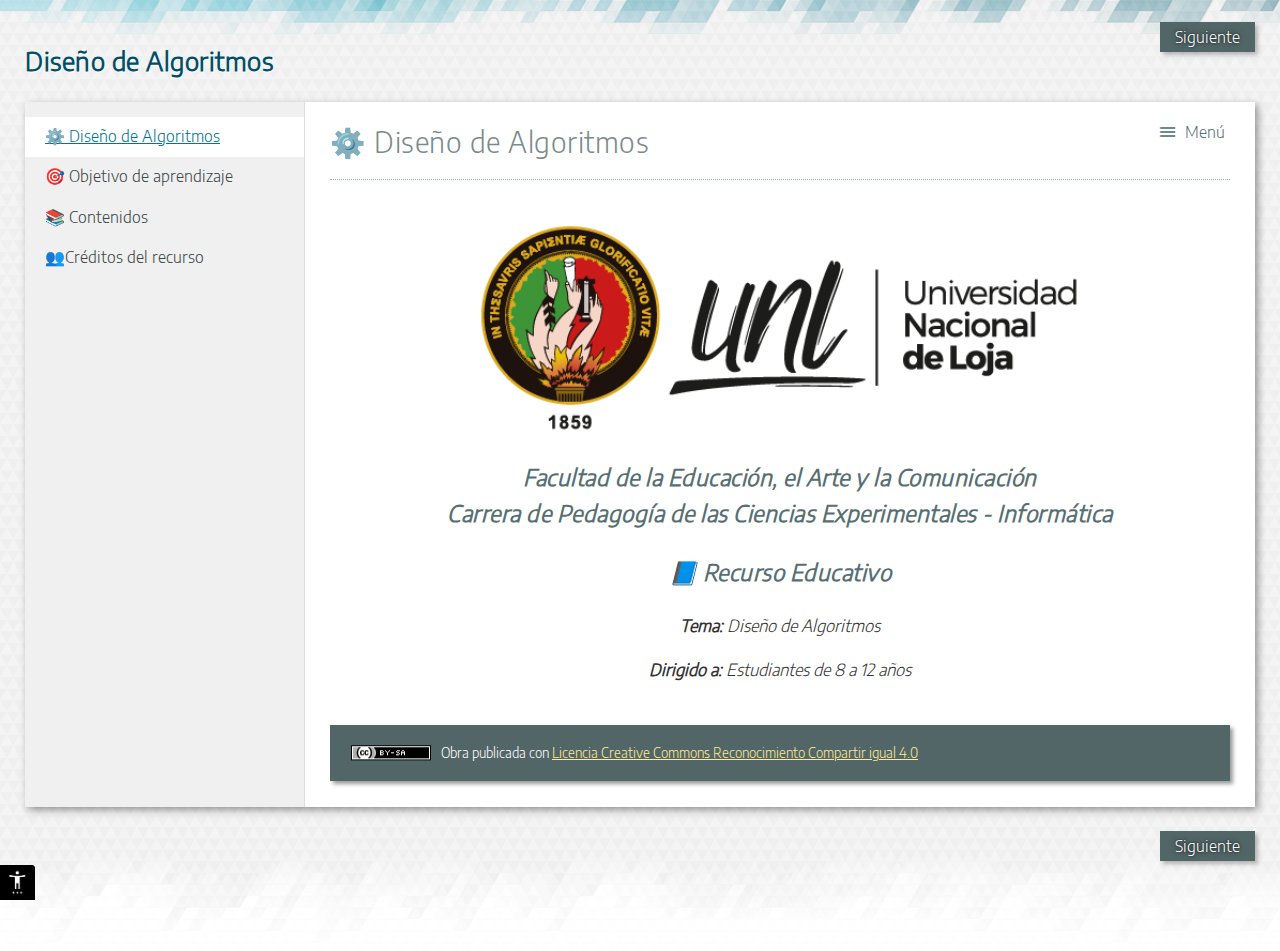
<file: index.html>
<!doctype html>
<html lang="es">
<head>
<link rel="stylesheet" type="text/css" href="base.css" />
<link rel="stylesheet" type="text/css" href="content.css" />
<link rel="stylesheet" type="text/css" href="nav.css" />
<meta http-equiv="content-type" content="text/html;  charset=utf-8" />
<title>⚙️ Diseño de Algoritmos | Diseño de Algoritmos </title>
<link rel="shortcut icon" href="favicon.ico" type="image/x-icon" />
<meta name="author" content="Carlos Guadalima, Jordy Patricio, Ronaldo Piedra" />
<link rel="license" type="text/html" href="http://creativecommons.org/licenses/by-sa/4.0/" />
<meta name="generator" content="eXeLearning 2.9 - exelearning.net" />
<!--[if lt IE 9]><script type="text/javascript" src="exe_html5.js"></script><![endif]-->
<script type="text/javascript" src="exe_jquery.js"></script>
<script type="text/javascript" src="common_i18n.js"></script>
<script type="text/javascript" src="common.js"></script>
<meta name="viewport" content="width=device-width, initial-scale=1" />
</head>
<body class="exe-web-site exe-atools" id="exe-node-19"><script type="text/javascript">document.body.className+=" js"</script>
<div id="content">
<p id="skipNav"><a href="#main" class="sr-av">Saltar la navegación</a></p>
<header id="header" ><div id="headerContent">Diseño de Algoritmos</div></header>
<nav id="siteNav">
<ul>
   <li id="active"><a href="index.html" class="active daddy main-node">⚙️ Diseño de Algoritmos</a></li>
   <li><a href="__objetivo_de_aprendizaje.html" class="no-ch">🎯  Objetivo de aprendizaje</a></li>
   <li><a href="__contenidos.html" class="no-ch">📚  Contenidos</a></li>
   <li><a href="crditos_del_recurso.html" class="no-ch">👥Créditos del recurso</a></li>
</ul>
</nav>
<div id='topPagination'>
<nav class="pagination noprt">
<a href="__objetivo_de_aprendizaje.html" class="next"><span>Siguiente<span> &raquo;</span></span></a>
</nav>
</div>
<div id="main-wrapper">
<section id="main">
<header id="nodeDecoration"><h1 id="nodeTitle">⚙️ Diseño de Algoritmos</h1></header>
<article class="iDevice_wrapper textIdevice" id="id147">
<div class="iDevice emphasis0" >
<div id="ta147_127_2" class="block iDevice_content">
<div class="exe-text"><p><img src="logo_negro.png" alt="unl" title="unl" width="670" height="214" style="display: block; margin-left: auto; margin-right: auto;" /></p>
<h3 style="text-align: center;"><em><strong>Facultad de la Educación, el Arte y la Comunicación</strong></em><br /><em><strong>Carrera de Pedagogía de las Ciencias Experimentales - Informática</strong></em></h3>
<h3 style="text-align: center;"><em>📘 <strong>Recurso Educativo</strong></em></h3>
<p style="text-align: center;"><em><strong>Tema:</strong> Diseño de Algoritmos</em></p>
<p style="text-align: center;"><em><strong>Dirigido a:</strong> Estudiantes de 8 a 12 años</em></p>
<p></p></div>
</div>
</div>
</article>
<div id="packageLicense" class="cc cc-by-sa">
<p><span>Obra publicada con</span> <a rel="license" href="http://creativecommons.org/licenses/by-sa/4.0/">Licencia Creative Commons Reconocimiento Compartir igual 4.0</a></p>
</div>
</section>
</div>
<div id='bottomPagination'>
<nav class="pagination noprt">
<a href="__objetivo_de_aprendizaje.html" class="next"><span>Siguiente<span> &raquo;</span></span></a>
</nav>
</div>
</div>
<script type="text/javascript" src="_intef_js.js"></script></body></html>
</file>
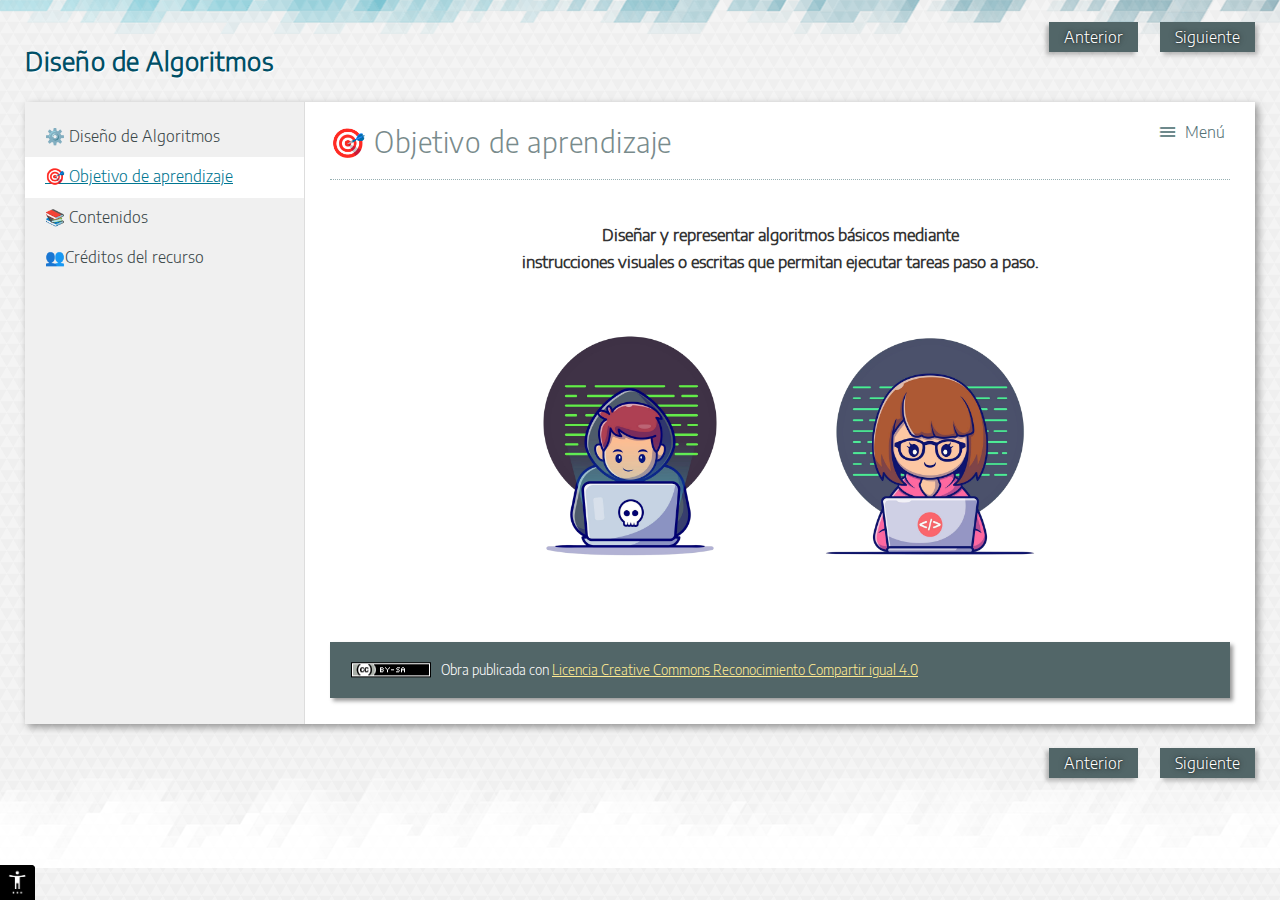
<file: __objetivo_de_aprendizaje.html>
<!doctype html>
<html lang="es">
<head>
<link rel="stylesheet" type="text/css" href="base.css" />
<link rel="stylesheet" type="text/css" href="content.css" />
<link rel="stylesheet" type="text/css" href="nav.css" />
<meta http-equiv="content-type" content="text/html;  charset=utf-8" />
<title>🎯  Objetivo de aprendizaje | Diseño de Algoritmos </title>
<link rel="shortcut icon" href="favicon.ico" type="image/x-icon" />
<meta name="author" content="Carlos Guadalima, Jordy Patricio, Ronaldo Piedra" />
<link rel="license" type="text/html" href="http://creativecommons.org/licenses/by-sa/4.0/" />
<meta name="generator" content="eXeLearning 2.9 - exelearning.net" />
<!--[if lt IE 9]><script type="text/javascript" src="exe_html5.js"></script><![endif]-->
<script type="text/javascript" src="exe_jquery.js"></script>
<script type="text/javascript" src="common_i18n.js"></script>
<script type="text/javascript" src="common.js"></script>
<meta name="viewport" content="width=device-width, initial-scale=1" />
</head>
<body class="exe-web-site exe-atools" id="exe-node-20"><script type="text/javascript">document.body.className+=" js"</script>
<div id="content">
<p id="skipNav"><a href="#main" class="sr-av">Saltar la navegación</a></p>
<header id="header" ><div id="headerContent">Diseño de Algoritmos</div></header>
<nav id="siteNav">
<ul>
   <li><a href="index.html" class="daddy main-node">⚙️ Diseño de Algoritmos</a></li>
   <li id="active"><a href="__objetivo_de_aprendizaje.html" class="active no-ch">🎯  Objetivo de aprendizaje</a></li>
   <li><a href="__contenidos.html" class="no-ch">📚  Contenidos</a></li>
   <li><a href="crditos_del_recurso.html" class="no-ch">👥Créditos del recurso</a></li>
</ul>
</nav>
<div id='topPagination'>
<nav class="pagination noprt">
<a href="index.html" class="prev"><span><span>&laquo; </span>Anterior</span></a> <span class="sep">| </span><a href="__contenidos.html" class="next"><span>Siguiente<span> &raquo;</span></span></a>
</nav>
</div>
<div id="main-wrapper">
<section id="main">
<header id="nodeDecoration"><h1 id="nodeTitle">🎯  Objetivo de aprendizaje</h1></header>
<article class="iDevice_wrapper textIdevice" id="id127">
<div class="iDevice emphasis0" >
<div id="ta127_128_2" class="block iDevice_content">
<div class="exe-text"><p style="text-align: center;"><strong>Diseñar y representar algoritmos básicos mediante <br />instrucciones visuales o escritas que permitan ejecutar tareas paso a paso.</strong></p>
<p style="text-align: center;"><img src="Nino.png" alt="" width="300" height="300" /><img src="Nina.png" alt="" width="300" height="300" /></p></div>
</div>
</div>
</article>
<div id="packageLicense" class="cc cc-by-sa">
<p><span>Obra publicada con</span> <a rel="license" href="http://creativecommons.org/licenses/by-sa/4.0/">Licencia Creative Commons Reconocimiento Compartir igual 4.0</a></p>
</div>
</section>
</div>
<div id='bottomPagination'>
<nav class="pagination noprt">
<a href="index.html" class="prev"><span><span>&laquo; </span>Anterior</span></a> <span class="sep">| </span><a href="__contenidos.html" class="next"><span>Siguiente<span> &raquo;</span></span></a>
</nav>
</div>
</div>
<script type="text/javascript" src="_intef_js.js"></script></body></html>
</file>
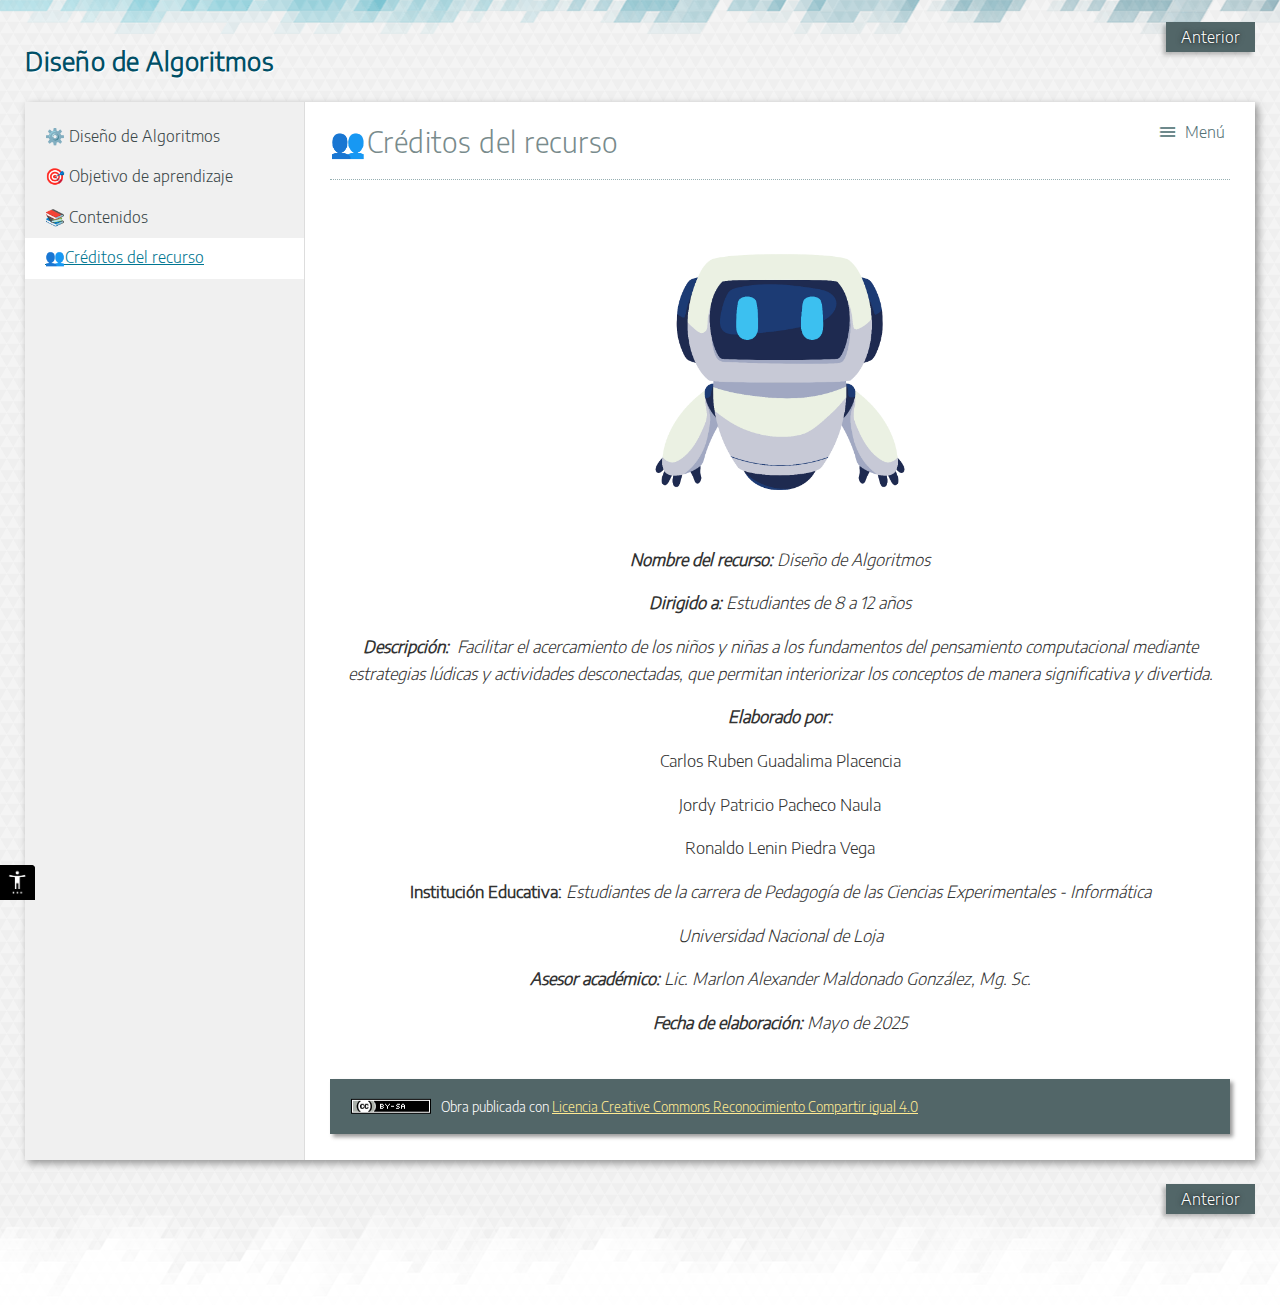
<file: crditos_del_recurso.html>
<!doctype html>
<html lang="es">
<head>
<link rel="stylesheet" type="text/css" href="base.css" />
<link rel="stylesheet" type="text/css" href="content.css" />
<link rel="stylesheet" type="text/css" href="nav.css" />
<meta http-equiv="content-type" content="text/html;  charset=utf-8" />
<title>👥Créditos del recurso | Diseño de Algoritmos </title>
<link rel="shortcut icon" href="favicon.ico" type="image/x-icon" />
<meta name="author" content="Carlos Guadalima, Jordy Patricio, Ronaldo Piedra" />
<link rel="license" type="text/html" href="http://creativecommons.org/licenses/by-sa/4.0/" />
<meta name="generator" content="eXeLearning 2.9 - exelearning.net" />
<!--[if lt IE 9]><script type="text/javascript" src="exe_html5.js"></script><![endif]-->
<script type="text/javascript" src="exe_jquery.js"></script>
<script type="text/javascript" src="common_i18n.js"></script>
<script type="text/javascript" src="common.js"></script>
<meta name="viewport" content="width=device-width, initial-scale=1" />
</head>
<body class="exe-web-site exe-atools" id="exe-node-36"><script type="text/javascript">document.body.className+=" js"</script>
<div id="content">
<p id="skipNav"><a href="#main" class="sr-av">Saltar la navegación</a></p>
<header id="header" ><div id="headerContent">Diseño de Algoritmos</div></header>
<nav id="siteNav">
<ul>
   <li><a href="index.html" class="daddy main-node">⚙️ Diseño de Algoritmos</a></li>
   <li><a href="__objetivo_de_aprendizaje.html" class="no-ch">🎯  Objetivo de aprendizaje</a></li>
   <li><a href="__contenidos.html" class="no-ch">📚  Contenidos</a></li>
   <li id="active"><a href="crditos_del_recurso.html" class="active no-ch">👥Créditos del recurso</a></li>
</ul>
</nav>
<div id='topPagination'>
<nav class="pagination noprt">
<a href="__contenidos.html" class="prev"><span><span>&laquo; </span>Anterior</span></a>
</nav>
</div>
<div id="main-wrapper">
<section id="main">
<header id="nodeDecoration"><h1 id="nodeTitle">👥Créditos del recurso</h1></header>
<article class="iDevice_wrapper textIdevice" id="id146">
<div class="iDevice emphasis0" >
<div id="ta146_130_2" class="block iDevice_content">
<div class="exe-text"><p style="text-align: center;"><img src="CAPI__SF.png" alt="" width="318" height="300" /></p>
<p style="text-align: center;"><em><strong>Nombre del recurso: </strong>Diseño de Algoritmos</em></p>
<p style="text-align: center;"><em><strong>Dirigido a: </strong></em><em>Estudiantes de 8 a 12 años</em></p>
<p style="text-align: center;"><em><strong>Descripción:  </strong></em><em>Facilitar el acercamiento de los niños y niñas a los fundamentos del pensamiento computacional mediante estrategias lúdicas y actividades desconectadas, que permitan interiorizar los conceptos de manera significativa y divertida.</em></p>
<p style="text-align: center;"><em><strong>Elaborado por:</strong></em></p>
<p style="text-align: center;">Carlos Ruben Guadalima Placencia</p>
<p style="text-align: center;">Jordy Patricio Pacheco Naula</p>
<p style="text-align: center;">Ronaldo Lenin Piedra Vega</p>
<p style="text-align: center;"><strong>Institución Educativa: </strong><em>Estudiantes de la carrera de Pedagogía de las Ciencias Experimentales - Informática</em></p>
<p style="text-align: center;"><em>Universidad Nacional de Loja</em></p>
<p style="text-align: center;"><em><strong>Asesor académico: </strong></em><em>Lic. Marlon Alexander Maldonado González, Mg. Sc.</em></p>
<p style="text-align: center;"><em><strong>Fecha de elaboración: </strong></em><em>Mayo de 2025</em></p></div>
</div>
</div>
</article>
<div id="packageLicense" class="cc cc-by-sa">
<p><span>Obra publicada con</span> <a rel="license" href="http://creativecommons.org/licenses/by-sa/4.0/">Licencia Creative Commons Reconocimiento Compartir igual 4.0</a></p>
</div>
</section>
</div>
<div id='bottomPagination'>
<nav class="pagination noprt">
<a href="__contenidos.html" class="prev"><span><span>&laquo; </span>Anterior</span></a>
</nav>
</div>
</div>
<script type="text/javascript" src="_intef_js.js"></script></body></html>
</file>
<file: base.css>
/*
eXe
Copyright 2004-2006, University of Auckland
Copyright 2004-2007 eXe Project, New Zealand Tertiary Education Commission
base style sheet for all themes
*/
body{margin:0;padding:0 10px 10px 10px;font-family:arial,verdana,helvetica,sans-serif;font-size:.8em}#header{text-align:left;height:50px;padding-left:20px;font-size:2.2em;font-weight:bold}a{text-decoration:none}a:hover,a:focus{text-decoration:underline}img.submit,img.help,img.info,img.gallery{border:0}li{list-style-position:inside}#nodeDecoration{padding:.1em;border-bottom:0;text-align:right}.block,.feedback{display:block;padding-top:.25em;padding-bottom:.25em}.feedback{font-family:times,serif;font-size:120%}.feedback-button p{margin:0}.emphasis0{padding-left:0;margin:0}.iDeviceTitle{font-weight:bold;position:relative;top:-18px}input.feedbackbutton{margin-top:10px;margin-bottom:10px}.popupDiv{background-color:#EDEFF0;border:2px solid #607489;padding:0 4px 4px 4px;margin-left:15px;text-align:left;z-index:99;border-radius:3px}.popupDivLabel{text-align:center;font:message-box;font-weight:bold;color:#fff;cursor:move;margin:0 -4px;background-image:url(popup_bg.gif)}@media print{.feedback{display:block!important}.feedback.iDevice_solution a{text-decoration:none;color:inherit}.iDevice_solution li span{display:none}div.node,article.node{page-break-after:always}.external-iframe{display:none}.external-iframe-src{display:block!important;margin:2em 0;font-size:.95em;text-align:center}#made-with-eXe{display:none}}.external-iframe{border:0}.iDevice a,#siteFooter a,#packageLicense a,.toggle-idevice a{text-decoration:underline}.iDevice a:hover,#siteFooter a:hover,#packageLicense a:hover,.toggle-idevice a:hover{text-decoration:none}.pre-code{background:#112C4A;color:#E7ECF1;font-family:Monaco,Courier,monospace;border-radius:9px;font-size:12px;margin:2em 1em;overflow:auto;padding:20px}.iDevice_content{position:relative;max-width:100%}.exe-epub3 .iDevice_content{position:static}.iDevice_header{background-position:0 50%;background-repeat:no-repeat}.iDevice_header.iDevice_header_noIcon{background-image:none;padding:5px 0}.TrueFalseIdevice label{white-space:nowrap;margin-right:1em;line-height:1.7em}.cloze-activity-form input[type='text']{max-width:calc(100% - .45em)}.exe-dl{margin-bottom:2em;margin-left:1.5em}.exe-dl dt{font-weight:bold}.exe-dl dd{margin:1em 1.5em}.js .exe-dl dt{margin:1.2em 0 0 0}.exe-dl dt a{text-decoration:underline}.exe-dl .icon{font-family:Arial,sans-serif;display:block;width:20px;height:20px;font-size:16px;margin-right:1em;line-height:20px;text-align:center;float:left;border-radius:2px;position:relative}@media all and (min-width:1px){.exe-dl dt a{align-items:center;display:flex;text-decoration:none}.exe-dl .icon{height:18px;line-height:18px;width:18px;padding:1px;font:18px monospace;font-weight:bold;display:flex;justify-content:center;align-items:center}}.exe-dl-toggler{height:20px;margin:1.5em}.exe-dl-toggler a{margin-left:0;font-weight:bold}.js .exe-dl dd{display:none;padding-left:0;margin:1em 1em 1em 37px}.exe-math{display:block;margin:2em 0}.exe-math,.MathJax_Display{text-align:left!important}.exe-math.position-center,.position-center .MathJax_Display,[style*="text-align: center"] .MathJax_Display{text-align:center!important}.exe-math.position-right,.position-right .MathJax_Display,[style*="text-align: right"] .MathJax_Display{text-align:right!important}.js .show-image .exe-math-code,.js .show-code .exe-math-img{display:none}.exe-math-links{font-size:.85em}.exe-math-inline{display:inline;margin:0 .1em!important}.exe-figure{margin:2em 0;max-width:100%}.position-center{margin:2em auto}.position-right{margin:2em 0 2em auto}.float-left{float:left;margin:.5em 1.5em 1em 0}.float-right{float:right;margin:.5em 0 1em 2em}.figcaption{padding-top:.2em}.figcaption.header{padding-top:0;padding-bottom:.2em}.exe-layout-2-cols,.exe-layout-3-cols{width:100%}.exe-layout-2-cols .exe-col{float:left;width:49%}.exe-layout-2-cols .exe-col-1{padding-right:1%}.exe-layout-2-cols .exe-col-2{padding-left:1%}.exe-layout-2-30-70 .exe-col{width:69%}.exe-layout-2-30-70 .exe-col-1{width:29%}.exe-layout-2-70-30 .exe-col{width:29%}.exe-layout-2-70-30 .exe-col-1{width:69%}.exe-layout-3-cols .exe-col{float:left;width:32%}.exe-layout-3-cols .exe-col-1,.exe-layout-3-cols .exe-col-2{padding-right:2%}.exe-block-warning{background:#FCF8E3;color:#796034;border:1px solid #FAEBCC;padding:0 1em;border-radius:4px}p.exe-block-warning{padding:1em}.exe-block-alert{background:#ffc;color:#855000;border:1px solid #FFF099;padding:0 1em;border-radius:4px}p.exe-block-alert{padding:1em}.exe-block-danger{background:#FEF0EF;color:#973C3B;border:1px solid #F3DADD;padding:0 1em;border-radius:4px}p.exe-block-danger{padding:1em}.exe-block-info{background:#E1F1F9;color:#2B627D;border:1px solid #C9EDF4;padding:0 1em;border-radius:4px}p.exe-block-info{padding:1em}.exe-block-success{background:#E5F3E0;color:#336634;border:1px solid #DEEDD1;padding:0 1em;border-radius:4px}p.exe-block-success{padding:1em}.exe-block-warning a{color:#4F360A}.exe-block-alert a{color:#5B2600}.exe-block-danger a{color:#6D1211}.exe-block-info a{color:#063853}.exe-block-success a{color:#093C0A}div.exe-block-warning,div.exe-block-alert,div.exe-block-danger,div.exe-block-info,div.exe-block-success{margin:1em 0}.js a.exe-enlarge{position:relative;display:block}.exe-enlarge-icon{display:none;width:30px;height:30px;position:absolute;top:50%;left:50%;margin:-15px 0 0 -15px;border-radius:15px;background:#333;z-index:10;box-shadow:0 0 7px 0 #DDD}.exe-enlarge-icon b{width:30px;height:30px;line-height:30px;text-align:center;display:block;font-size:1.3em;color:#FFF}.exe-enlarge-icon b:before{content:"+"}.js a.exe-enlarge:hover img,.js a.exe-enlarge:focus img{opacity:.7;filter:alpha(opacity=70)}a.exe-enlarge:hover .exe-enlarge-icon,a.exe-enlarge:focus .exe-enlarge-icon{display:block;*display:none}.exe-clear{overflow:auto}.toggle-idevice,.exe-hidden,.js-required,.js .js-hidden,.exe-mindmap-code{display:none}.js .js-required{display:block}#packageLicense{text-align:center}.js #main .iDevice_hint_title{font-size:1em;margin-top:0;font-weight:normal;*margin-top:1em}.iDevice_hint{margin-bottom:1.5em}.iDevice_hint_title a{background-repeat:no-repeat;background-position:0 50%;padding-left:23px;text-decoration:none}.iDevice_hint_content{padding:0 23px}.iDevice_answer{overflow:hidden;*margin:1.5em 0}.iDevice_answer{overflow:hidden}.iDevice_answer p{margin-top:0}.iDevice_answer-field{width:2.5em;float:left}.js .iDevice_answer-content,.js .iDevice_answer-feedback{padding-left:2.5em}.hidden-idevice .image_text{display:none}abbr[title],acronym[title]{text-decoration:none;border-bottom:1px dotted}.pagination.page-counter{text-align:center}.pagination.noprt .sep{display:none}.pagination.noprt .page-counter{margin-right:20px}#topPagination .page-counter{margin-left:20px;margin-right:0}#skipNav{margin:0;position:absolute;width:100%}.sr-av,.js .js-sr-av,#skipNav a,.exe-hidden-accessible,.js .exe-tooltip-text{position:absolute;overflow:hidden;clip:rect(0 0 0 0);clip:rect(0,0,0,0);height:0}#skipNav a{background:#333;color:#fff;padding:.4em .85em}#skipNav a:active,#skipNav a:focus{position:static;overflow:visible;clip:auto;height:auto}.exe-table{margin:2em auto;max-width:100%;border:1px solid #CCC;border-collapse:collapse;border-spacing:0}.exe-table tr{background:#fff}.exe-table caption{padding:.5em 0;text-align:center;font-style:italic}.exe-table td,.exe-table th{border:1px solid #CCC;margin:0;padding:.5em 1em}.exe-table thead{background:#ddd;color:#000;text-align:left}.exe-table tr:nth-child(2n-1) td,.exe-table tbody tr:nth-child(2n-1) th{background:#F4F4F4}.exe-table tbody tr:nth-child(2n) th{background:#F4F4F4}.exe-table tbody tr:nth-child(2n-1) th{background:#E4E4E4}.exe-table thead+tbody tr:nth-child(2n) th{background:#fff}.exe-table thead+tbody tr:nth-child(2n-1) th{background:#F4F4F4}.exe-table-minimalist{margin:2em auto;border-collapse:collapse}.exe-table-minimalist tr{background:#fff}.exe-table-minimalist thead th{color:#000;padding:.6em 1.5em .6em .8em;border-bottom:2px solid #CCC;text-align:left}.exe-table-minimalist td,.exe-table-minimalist tbody th{border-bottom:1px solid #ccc;color:#555;padding:.5em 1.5em .5em .8em}.exe-table-minimalist tbody tr:hover td,.exe-table-minimalist tbody tr:hover th{color:#222}.exe-table-minimalist tr:nth-child(2n-1) td,.exe-table-minimalist tbody tr:nth-child(2n-1) th{background:#F9F9F9}.exe-table-minimalist caption{text-align:center;font-style:italic;border-bottom:2px solid #CCC;padding:.6em 0}.exe-table-responsive{display:block;overflow-x:auto;border:none}.exe-table-responsive,.exe-table-responsive th,.exe-table-responsive tr,.exe-table-responsive td{width:auto!important}body .qtip{font-size:.85em;line-height:1.5em}.qtip .exe-tooltip-text{position:relative;overflow:auto;clip:auto;height:auto}ol.auto-numbered{counter-reset:item}.auto-numbered ol{counter-reset:item}.auto-numbered li{display:block}.auto-numbered li:before{content:counters(item,".") ".- ";counter-increment:item}.exe-quote-cite cite{display:block;text-align:right;margin-top:-.5em}.exe-link-data{font-size:.8em;margin:0 .2em}.exe-link-data abbr{cursor:help}.styled-qc{font-family:Georgia,serif;font-style:italic;margin:1.5em 2.5em;padding:.25em 3.5em;position:relative}.styled-qc:before{display:block;content:"\201C";font-size:5em;position:absolute;left:0;top:-20px}.js .pbl-task-info{visibility:hidden}.pbl-task-info dt{float:left;font-weight:bold;margin-right:.5em}.pbl-task-info{overflow:hidden;margin:1em 0 1.5em 20px;width:auto;float:right;text-align:right}.pbl-task-info dt{margin:0;float:left;clear:left;width:150px}.pbl-task-info dd{margin:0 0 0 150px;text-align:left;padding-left:.5em}.pbl-task-info dd:after{content:'';display:block;clear:both}.pbl-task-description{clear:both}iframe,object,embed{max-width:100%}img,video{max-width:100%;height:auto}@media all and (max-width:992px){.exe-layout-3-cols .exe-col{float:none;width:100%;padding:0}.exe-layout-3-cols .exe-col .exe-figure{margin:2em auto}}@media all and (max-width:780px){.styled-qc{margin:1.5em .5em}.exe-layout-2-cols .exe-col{float:none;width:100%;padding:0}.exe-layout-2-cols .exe-col .exe-figure{margin:2em auto}}#exe-client-search-form{text-align:right;margin-bottom:2em}#exe-client-search-form p{margin:0}#exe-client-search-text{border:1px solid #ddd;padding:5px 10px;width:250px;max-width:60%}#exe-client-search-submit{border:1px solid #ddd;padding:5px 10px;background:#ddd;margin-left:-.4em;color:#333}.exe-client-search-results #nodeTitle,.exe-client-search-results .iDevice_wrapper,#exe-client-search-results,#exe-client-search-reset{display:none}.exe-client-search-results #exe-client-search-results{display:block}.exe-client-search-results #exe-client-search-reset{display:inline;line-height:2em}#exe-client-search-results p{margin-top:1.5em}#exe-client-search-results ul{margin:1.5em 1.5em 3em 1.5em;padding:0;list-style:none}#main #exe-client-search-results li{list-style-image:none;margin-bottom:1.5em}#exe-client-search-results a{font-size:1.15em}.exe-client-search-result{background:yellow}.exe-client-search-read-more{font-size:.7em;margin-left:.2em}#exe-client-search-reset{margin-left:.5em}@media all and (max-width:700px){#exe-client-search-form{text-align:center}}@media all and (max-width:600px){.exe-client-search-results #exe-client-search-reset{display:block;margin:1em 0 0 0}}#made-with-eXe{margin:0;position:fixed;bottom:0;right:0}#made-with-eXe a{text-decoration:none;box-shadow:rgba(0,0,0,0.35) 0 5px 15px;border-top-left-radius:4px;color:#222;font-size:11px;font-family:Arial,sans-serif;line-height:35px;width:35px;height:35px;background:#fff url(exe_powered_logo.png) no-repeat 0 50%;display:block;background-size:auto 23px;text-decoration:none;transition:.5s;opacity:.8}#made-with-eXe span{padding-left:35px;padding-right:5px}#made-with-eXe span span{position:absolute;overflow:hidden;clip:rect(0 0 0 0);clip:rect(0,0,0,0);height:0}#made-with-eXe a:hover{width:auto;padding:0 5px;background-position:5px 50%;opacity:1}
</file>
<file: content.css>
/* vietnamese */
@font-face {
  font-family: 'Encode Sans';
  font-style: normal;
  font-weight: 300;
  src: local('Encode Sans Light'), local('EncodeSans-Light'), url(EncodeSans-Light_vietnamese.woff2) format('woff2');
  unicode-range: U+0102-0103, U+0110-0111, U+1EA0-1EF9, U+20AB;
}
/* latin-ext */
@font-face {
  font-family: 'Encode Sans';
  font-style: normal;
  font-weight: 300;
  src: local('Encode Sans Light'), local('EncodeSans-Light'), url(EncodeSans-Light_latin-ext.woff2) format('woff2');
  unicode-range: U+0100-024F, U+0259, U+1E00-1EFF, U+2020, U+20A0-20AB, U+20AD-20CF, U+2113, U+2C60-2C7F, U+A720-A7FF;
}
/* latin */
@font-face {
  font-family: 'Encode Sans';
  font-style: normal;
  font-weight: 300;
  src: local('Encode Sans Light'), local('EncodeSans-Light'), url(EncodeSans-Light_latin.woff2) format('woff2');
  unicode-range: U+0000-00FF, U+0131, U+0152-0153, U+02BB-02BC, U+02C6, U+02DA, U+02DC, U+2000-206F, U+2074, U+20AC, U+2122, U+2191, U+2193, U+2212, U+2215, U+FEFF, U+FFFD;
}

html,body{min-height:100%}
html{padding:0}
body{font:1.05em/1.6 "Encode Sans",Arial,Helvetica,sans-serif;padding:20px;margin:0;text-align:left;color:#333;background:#fff}
input,select,textarea,.feedback{font-family:"Encode Sans",​Arial,Helvetica,sans-serif;font-size:1em}
.pre-code,.highlighted-code{font-family:"Encode Sans",​Arial,Helvetica,sans-serif;font-size:.9em;border-radius:0}
a{color:#007691}
/* Header is also in single page */
#header h1{margin:0;font-size:1em;color:#004F66}
#header,#emptyHeader,#nodeDecoration{height:auto;font-size:1em;text-align:left;letter-spacing:.5px;padding:26px 35px 34px 20px;border:1px solid #ddd;margin-bottom:0;background:url(_intef_title_bg.png) no-repeat 50% bottom}
.exe-single-page #header{font-size:1.55em}
#nodeTitle{font-size:1.55em;margin:0;color:#004F66}
#header h1,#nodeTitle{text-shadow:0 0 8px rgba(255,255,255,.6),0 0 5px rgba(255,255,255,.6),0 0 2px rgba(255,255,255,.9)}
/* .nodeTitle when single page */
.nodeTitle{padding:25px 0;border-bottom:1px dotted #97afb2;margin:25px 0 0 0;color:#3a4749;letter-spacing:.5px;font-size:1.5em}
h2{font-size:1.4em;color:#007691;letter-spacing:.5px;font-weight:normal}
h3{font-size:1.35em;color:#576F72;letter-spacing:.5px;font-weight:normal}
p{margin:1em 0}
ol,ul{color:#3a4749}
#main{height:auto!important;height:300px;min-height:300px}
#main h4{font-size:1.2em}
#main h5{font-size:1.1em}
.iDevice{margin:25px 0}

/* iDevice icons */
.iDevice_header{background:url(icon_exe.png) no-repeat 0 bottom;padding-left:75px;position:relative}
.hidden-idevice .iDevice_header{background-color:#f5f7f8;padding-left:65px;box-shadow:rgba(0, 0, 0, 0.3) 3px 3px 4px}
.iDevice_header.iDevice_header_noIcon{padding:0}
.hidden-idevice .iDevice_header.iDevice_header_noIcon{padding-left:20px}

.activityIdevice .iDevice_header{background-image:url(icon_gears.png)}
.readingIdevice .iDevice_header{background-image:url(icon_knowledge.png)}
.CasestudyIdevice .iDevice_header{background-image:url(icon_teacher_screen.png)}
.FileAttachIdeviceInc .iDevice_header{background-image:url(icon_atom.png)}
.GalleryIdevice .iDevice_header{background-image:url(icon_camera.png)}
.objectivesIdevice .iDevice_header{background-image:url(icon_award.png)}
.ReflectionIdevice .iDevice_header{background-image:url(icon_think.png)}
.preknowledgeIdevice .iDevice_header{background-image:url(icon_bulb.png)}

/* Interactive activities */
.ListaIdevice .iDevice_header,
.QuizTestIdevice .iDevice_header,
.MultichoiceIdevice .iDevice_header,
.TrueFalseIdevice .iDevice_header,
.MultiSelectIdevice .iDevice_header,
.ClozeIdevice .iDevice_header,
.ScrambledListIdevice .iDevice_header{background-image:url(icon_list.png)}

/* iDevice title */
.iDeviceTitle{font-size:1.4em;display:inline;font-weight:normal;vertical-align:top;top:0;color:#007691;line-height:60px;padding-right:25px;letter-spacing:.5px}
.hidden-idevice .iDeviceTitle{color:#526668}

.iDevice_content{overflow:auto}
/* iDevice content */
.iDevice_inner{padding:10px 20px;background:#f5f7f8;box-shadow:rgba(0, 0, 0, 0.3) 3px 3px 4px}

#siteFooter{font-size:.95em;margin:25px 0}
#siteFooter a{color:#DB0B00}
#lbOverlay{background-color:#e2e2e2}
#lbOuterContainer{border-color:#ddd}
.ExternalUrlIdevice iframe{border:none}
/* Lightbox */
.exeImageGallery{width:100%}
/* base.css */
.block,.feedback{padding:0}
li{list-style-position:outside}
#wikipedia-content ul li{list-style-image:none;margin-bottom:auto}
/* Form buttons */
.iDevice_inner input[type=submit],.feedbackbutton{background:#007691;border:0;padding:4px 10px;color:#fff;margin-bottom:1em}
.iDevice_inner input[type=submit]:hover,.feedbackbutton:hover,.iDevice_inner input[type=submit]:focus,.feedbackbutton:focus{background:#3a4749}
/* Hide/Show iDevice */
.toggle-idevice{text-align:right;display:block;margin-right:13px}
.iDevice_header .toggle-idevice{position:absolute;right:13px;bottom:13px;margin:0}
.toggle-idevice a{display:inline-block;width:20px;height:20px;background:url(_intef_icons.png) no-repeat 0 -20px}
.toggle-idevice .show-idevice{background-position:0 0}
.toggle-idevice span,#printNode a span{position:absolute;overflow:hidden;clip:rect(0,0,0,0);height:0}
/* eXe < 2.1 */
.iDevice a,#siteFooter a,#packageLicense a,.toggle-idevice a{text-decoration:underline}
.iDevice a:hover,#siteFooter a:hover,#packageLicense a:hover,.toggle-idevice a:hover{text-decoration:none}
/* Licenses */
#packageLicense{text-align:left;font-size:.8em;padding:0 20px;color:#FFF;line-height:1em;margin:0 0 25px 0;background:#526668;border:1px solid #526668;box-shadow:rgba(0, 0, 0, 0.4) 3px 3px 4px}
#packageLicense p{margin:20px 0}
#packageLicense a{color:#FFEA92;text-decoration:underline}
#packageLicense.propietary{position:absolute;overflow:hidden;clip:rect(0,0,0,0);height:0}
#packageLicense.cc{padding:0 20px 0 110px;background:#526668 url(_intef_licenses.gif) no-repeat 20px 5px}
#packageLicense.cc-by-sa{background-position:20px -95px}
#packageLicense.cc-by-nd{background-position:20px -195px}
#packageLicense.cc-by-nc{background-position:20px -295px}
#packageLicense.cc-by-nc-sa{background-position:20px -395px}
#packageLicense.cc-by-nc-nd{background-position:20px -495px}
#packageLicense.cc-0{background-position:20px -595px}

/* eXe Figures */
.exe-figure{margin:2.5em 0}
.exe-figure,.exe-figure a{color:#6F6F6F}
.position-center{margin:2.5em auto}
.position-right{margin:2.5em 0 2.5em auto}
.float-left{margin:.5em 1.5em 1em 0}
.float-right{float:right;margin:.5em 0 1em 2em}

/* Tabs */
.exe-tabs a{color:#005D78}

#printNode{margin:0;position:absolute;top:33px;right:33px}
#printNode.with-toggler{margin-bottom:0}
#printNode a{display:block;width:30px;height:30px;background:#fff url(_intef_print.png) no-repeat 50% 50%;box-shadow:rgba(0, 0, 0, 0.3) 3px 3px 4px;border-radius:15px}

@media print{
	#nodeDecoration,#header,#emptyHeader{color:#000;text-shadow:none;background:none;border:none;border-bottom:1px solid #E2E2E2;padding:20px 0}
	#packageLicense,#packageLicense.cc{background:none;padding:0;border:none;box-shadow:none;text-align:center}
	#packageLicense,#packageLicense a,#nodeTitle,.nodeTitle{color:#000}
	.hidden-idevice .iDevice_header{box-shadow:none}
	.iDevice_inner{box-shadow:none;padding:10px 0}
	.iDevice_header{padding:5px 0}
	.toggle-idevice{display:none}	
	/* Uncomment this to print URL after links:
	a[href^=http]{font-weight:bold;text-decoration:none!important}
	a[href^=http]:after{content:" <" attr(href) "> "}
	*/	
}

/* Hint & Feedback */
.iDevice_hint_content{border:1px solid #ecf0f1;background:#FFF}
.iDevice_inner .feedback{background:#FFF;border:1px solid #ecf0f1;padding:0 1em;margin:1em 0}
.iDevice_inner .feedback-right{background:#E9F9DF}
.iDevice_inner .feedback-wrong{background:#FDFDDB}
.iDevice_inner .iDevice_answer-feedback{background:none;border:none;padding:0;margin:0}
.TrueFalseIdevice .feedback{margin-top:1.5em}

/* UDL iDevice */
.exe-udlContent-content-simplified{line-height:2.5em;letter-spacing:.15em;word-spacing:.15em}
.exe-udlContent-content-simplified p{margin:2em 0}
</file>
<file: nav.css>
html,body{min-height:100%}
html{background:#FFF url(_intef_bg.png) repeat 0 -2px}
body{padding:0;
	text-align:center;
	background:url(_intef_header.png) no-repeat 50% 0
}
@media all and (min-width:1px) {
	body{
		background:url(_intef_header.png) 50% 0 no-repeat,url(_intef_footer.png) center bottom no-repeat
	}
}
#lbOverlay{background:#f3f3f3}
#content{width:100%;max-width:1230px;min-width:300px;margin:0 auto;text-align:left;position:relative;padding-bottom:21px}
#main-wrapper{padding:0 25px 1px 305px;background:#fff url(_intef_left_column.gif) repeat-y 0 0;box-shadow:rgba(0, 0, 0, 0.4) 3px 3px 8px}
.no-nav #main-wrapper{padding-left:25px;background:#fff}
#main{width:100%}
#header,#emptyHeader{border:none;padding:40px 210px 20px 20px;background:none;font-size:1.55em}
#emptyHeader{height:42px}
#headerContent{color:#004F66;text-shadow:1px 1px 1px #FFF}
#nodeDecoration{padding:0;margin:0 0 25px 0;border:none;text-shadow:none;background:none;border-bottom:1px dotted #97afb2}
#nodeTitle{padding:17px 85px 15px 0;color:#798B8C;letter-spacing:.5px;font-size:1.7em;font-weight:normal}
.exe-search-bar-on #nodeTitle{padding-right:0}
#siteFooter{padding:5px 20px 20px 20px;text-align:right;margin-top:-56px}
/* Navigation */
#skipNav{font-size:.95em;text-align:center;padding-top:25px}
#skipNav a{padding:5px 15px;background:#3a4749}
#siteNav{width:279px;float:left;padding-right:20px;margin:15px 0 70px 0}
#siteNav ul,#siteNav li{margin:0;padding:0;list-style:none}
#siteNav a{font-size:.95em;display:block;padding:7px 10px 7px 20px;border-bottom:1px solid #F0F0F0;color:#3a4749;background:#F0F0F0}
#siteNav a:hover,#siteNav a:focus{color:#007691;background:#f5f7f8;border-color:#f5f7f8}
#siteNav ul ul a{padding-left:35px;font-size:.9em;background:#f5f7f8;border-color:#f5f7f8;color:#007691}
#siteNav ul ul a:hover,#siteNav ul ul a:focus{background:#fff;border-color:#fff;color:#3a4749}
#siteNav .active{color:#007691;text-decoration:underline;background:#fff;border-color:#fff}
#siteNav .other-section{display:none}
#siteNav ul ul ul a{padding-left:50px}
/* IE6 */
* html #siteNav a{display:inline-block;width:249px}
* html #siteNav ul ul a{width:234px}
* html #siteNav ul ul ul a{width:219px}
* html #main{width:auto}
/* Pagination */
.pagination{padding-top:27px;text-align:right;font-size:.95em}
.pagination .sep{display:none}
.pagination a{padding:5px 15px;background:#526668;color:#FFF;margin-left:18px;
text-shadow: 0px 0px 8px rgba(0, 0, 0, 0.3), 0px 0px 5px rgba(0, 0, 0, 0.3), 0px 0px 2px rgba(0, 0, 0, 0.6);
box-shadow:rgba(0, 0, 0, 0.25) 3px 3px 4px}
.pagination a span span{display:none}
.pagination a:hover,.pagination a:focus{background:#7A989C}
#topPagination{position:absolute;top:-2px;width:100%;right:20px}
#topPagination .prev{margin-left:18px}
.pagination .prev{box-shadow:rgba(0, 0, 0, 0.25) -3px 3px 4px}
#topPagination .pagination{text-align:right}
#bottomPagination{padding:0 20px 71px 0}
.no-nav #bottomPagination{padding-left:20px}
/* Page counter */
#topPagination .page-counter{margin-left:16px}
#bottomPagination .page-counter{margin-left:16px;margin-right:0}

#exe-client-search-form{text-align:left;padding:25px 0 0;margin:0;font-size:.95em}

@media all and (min-width:1230px) {
	#bottomPagination,#siteFooter{padding-right:0}
	#topPagination{right:0}
	#header{padding-left:0}
}

/* Autoclear */
#content:after{content:".";display:block;clear:both;visibility:hidden;line-height:0;height:0} 
#content{display:inline-block}
html[xmlns] #content{display:block}
* html #content{height: 1%;overflow:visible}

#header-options{margin:20px 0 0;position:absolute;top:5.9em;right:20px}
#header-options a{font-size:.95em;margin-left:15px;background:#fff url(_intef_print.png) no-repeat 5px 50%;padding:0 10px 0 32px;color:#547276}
#header-options a:hover,#header-options a:focus{color:#526668}
#header-options #toggle-nav{background-image:url(_intef_menu.gif)}
#exe-client-search-text{max-width:50%}
.exe-client-search-result{background:#FFEA92;padding:0 2px}
a .exe-client-search-result{color:#00566a}

@media all and (max-width: 768px) {
	#content{width:100%;border:none;margin:0}
	#nodeTitle{padding-right:0}
	#main-wrapper{background:#fff}
	#header,#emptyHeader{padding-left:20px;padding-right:20px;background-position:50% 23px}
	#exe-client-search-text{max-width:70%}
	#topPagination{display:none}
	#bottomPagination,.no-nav #bottomPagination{padding:0 20px}
	#siteNav{float:none;width:100%;padding:0;margin:0;font-size:.95em}
	#siteNav a{padding:10px 20px}
	#siteNav ul ul a{padding-left:40px}
	#siteNav ul ul ul a{padding-left:60px}		
	#main-wrapper,.no-nav #main-wrapper{padding-left:20px;padding-right:20px}
	#siteFooter,.no-nav #siteFooter{padding:20px;text-align:center;margin:0}
	#content .exe-col{float:none;width:100%;padding:0}
	iframe,object,embed{max-width:100%}
	img,video{max-width:100%;height:auto}
	.pagination{text-align:center;height:35px;position:relative}
	.pagination .prev{position:absolute;left:0;margin:0}
	.pagination .next{position:absolute;right:0}	
	#header-options{position:relative;top:0;left:0;margin:0;background:#FFF;font-size:.95em}
	#header-options a{margin-left:0;display:block;width:100%;height:auto;color:#3a4749;border-top:1px solid #dbdbdb;border-bottom:1px solid #dbdbdb;line-height:2.6em;letter-spacing:1px;padding:0;text-transform:lowercase}
	#header-options a span{background:url(_intef_menu.gif) no-repeat 18px 1px;padding-left:45px}
	#header-options #print-page{display:none}
	#header-options #toggle-nav{background:none}
	#bottomPagination .page-counter{margin:0;padding-top:5px;display:inline-block}
}

@media print{
	#header,#emptyHeader{margin:0;padding-top:30px;padding-left:0}
	#siteNav,#header-options,.noprt,.toggle-idevice,#exe-client-search{display:none!important}
	#main-wrapper,.no-nav #main-wrapper{padding:20px 0;box-shadow:none}
	body #content{background:#FFF}
	#content{max-width:100%}
}
</file>
